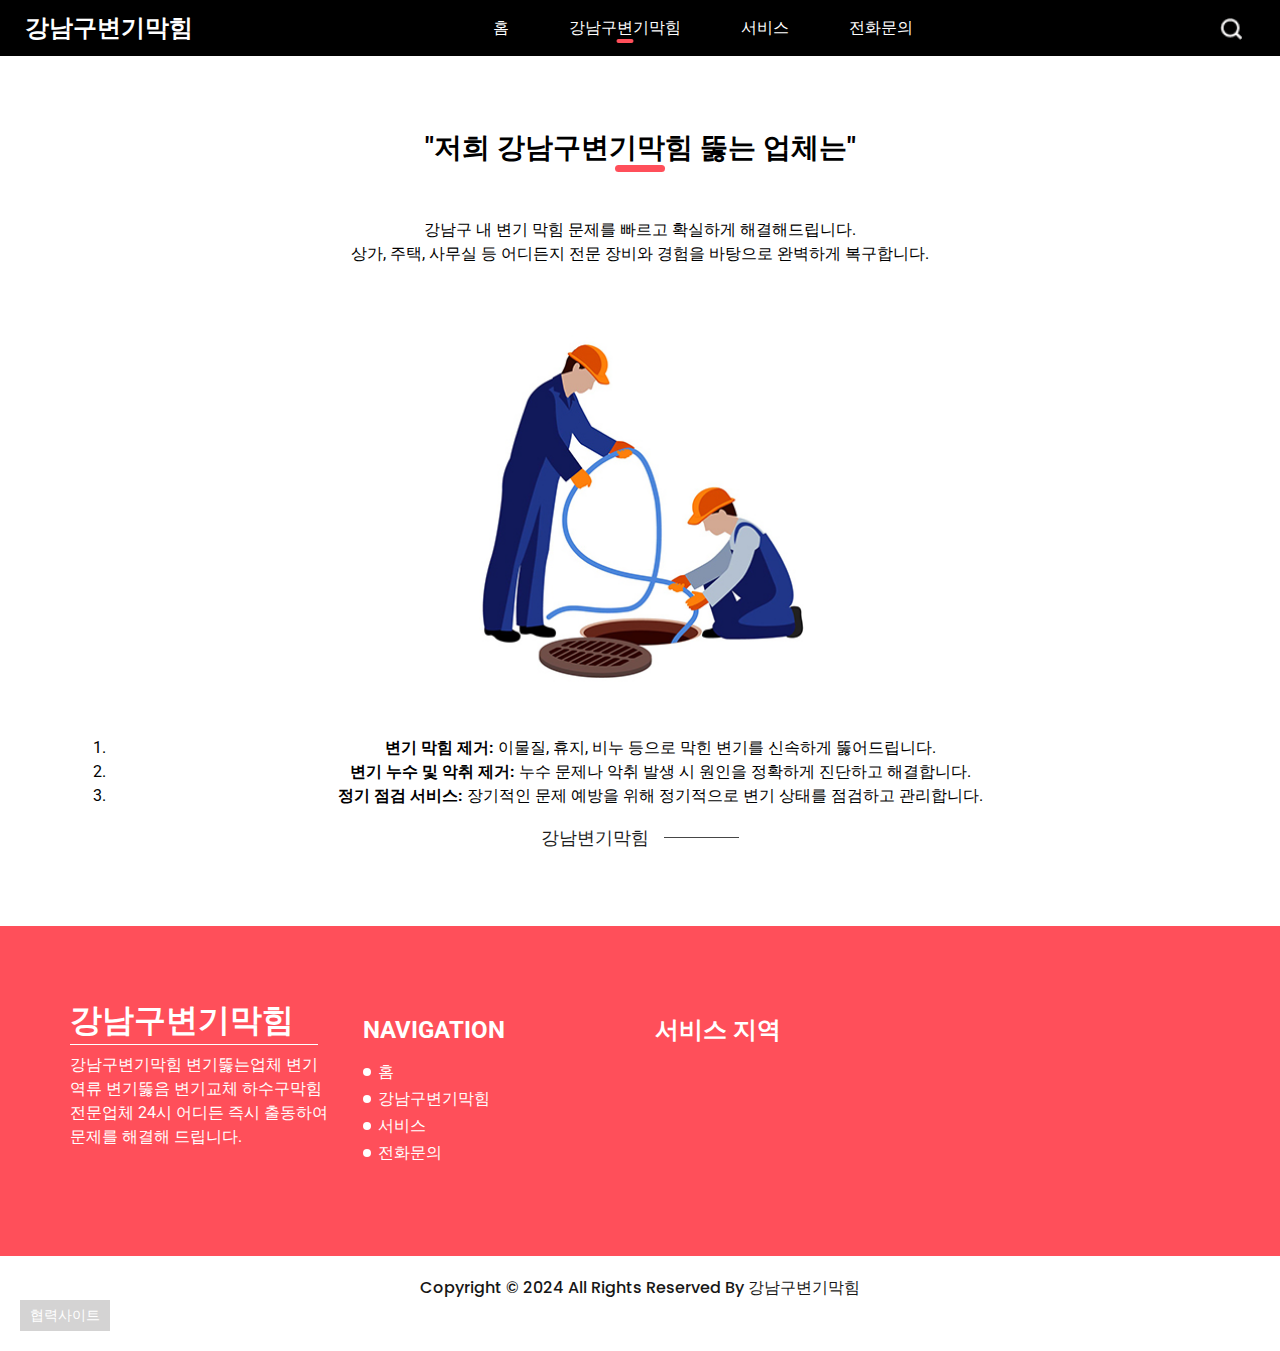
<file: about.html>
<!DOCTYPE html>
<html lang="ko">
  <head>
    <meta charset="utf-8" />
    <title>변기뚫음 > 강남구변기막힘</title>
    <meta content="width=device-width, initial-scale=1.0" name="viewport" />
    <meta
      content="강남구변기막힘, 강남변기막힘, 강남변기역류, 강남변기뚫는업체, 강남구변기뚫음, 강남구 변기교체 비용, 강남구 변기교체, 서울 강남 변기막힘"
      name="keywords"
    />
    <meta
      content="변기뚫음 > 강남구변기막힘 변기뚫는업체 변기역류 변기뚫음 변기교체 하수구막힘 전문업체 24시 어디든 즉시 출동하여 문제를 해결해 드립니다."
      name="description"
    />
    <meta
      name="robots"
      content="index, follow, max-snippet:-1, max-image-preview:large, max-video-preview:-1"
    />
    <link rel="profile" href="https://gmpg.org/xfn/11" />
    <link rel="canonical" href="https://gangnam.jianhomecare.com/about" />
    <meta property="og:locale" content="ko_KR" />
    <meta property="og:type" content="website" />
    <meta property="og:url" content="https://gangnam.jianhomecare.com/about" />
    <meta property="og:title" content="변기뚫음 > 강남구변기막힘" />
    <meta
      property="og:description"
      content="변기뚫음 > 강남구변기막힘 변기뚫는업체 변기역류 변기뚫음 변기교체 하수구막힘 전문업체 24시 어디든 즉시 출동하여 문제를 해결해 드립니다."
    />
    <meta property="og:url" content="https://gangnam.jianhomecare.com/about" />
    <meta property="og:site_name" content="변기뚫음 > 강남구변기막힘" />
    <meta property="og:image" content="images/toil.png" />
    <meta property="og:image:width" content="500" />
    <meta property="og:image:height" content="500" />
    <meta property="og:image:alt" content="강남구변기막힘" />
    <meta property="og:image:type" content="image/png" />
    <meta name="twitter:card" content="summary" />
    <meta name="twitter:title" content="변기뚫음 > 강남구변기막힘" />
    <meta
      name="twitter:description"
      content="변기뚫음 > 강남구변기막힘 변기뚫는업체 변기역류 변기뚫음 변기교체 하수구막힘 전문업체 24시 어디든 즉시 출동하여 문제를 해결해 드립니다."
    />
    <meta name="twitter:image" content="images/toil.png" />
    <meta name="twitter:domain" content="변기뚫음 > 강남구변기막힘" />
    <link rel="shortcut icon" href="images/toil.png" type="image/png" />

    <!-- slider stylesheet -->
    <link
      rel="stylesheet"
      type="text/css"
      href="https://cdnjs.cloudflare.com/ajax/libs/OwlCarousel2/2.1.3/assets/owl.carousel.min.css"
    />

    <!-- bootstrap core css -->
    <link rel="stylesheet" type="text/css" href="css/bootstrap.css" />

    <!-- fonts style -->
    <link
      href="https://fonts.googleapis.com/css?family=Poppins:400,700|Roboto:400,700&display=swap"
      rel="stylesheet"
    />
    <!-- Custom styles for this template -->
    <link href="css/style.css" rel="stylesheet" />
    <!-- responsive style -->
    <link href="css/responsive.css" rel="stylesheet" />
  </head>

  <body>
    <div class="hero_area">
      <!-- header section strats -->
      <header class="header_section">
        <div class="container-fluid">
          <nav class="navbar navbar-expand-lg custom_nav-container">
            <a class="navbar-brand" href="index.html">
              <span> 강남구변기막힘 </span>
            </a>
            <button
              class="navbar-toggler ml-auto"
              type="button"
              data-toggle="collapse"
              data-target="#navbarSupportedContent"
              aria-controls="navbarSupportedContent"
              aria-expanded="false"
              aria-label="Toggle navigation"
            >
              <span class="navbar-toggler-icon"></span>
            </button>

            <div class="collapse navbar-collapse" id="navbarSupportedContent">
              <div
                class="d-flex mx-auto flex-column flex-lg-row align-items-center"
              >
                <ul class="navbar-nav">
                  <li class="nav-item">
                    <a class="nav-link" href="index.html">홈 </a>
                  </li>
                  <li class="nav-item active">
                    <a class="nav-link" href="about.html"
                      >강남구변기막힘<span class="sr-only">(current)</span></a
                    >
                  </li>
                  <li class="nav-item">
                    <a class="nav-link" href="service.html">서비스 </a>
                  </li>
                  <li class="nav-item">
                    <a class="nav-link" href="tel:010-3463-4474">전화문의</a>
                  </li>
                </ul>
              </div>
            </div>
            <form class="form-inline my-2 my-lg-0 ml-0 ml-lg-4 mb-3 mb-lg-0">
              <button
                class="btn my-2 my-sm-0 nav_search-btn"
                type="submit"
              ></button>
            </form>
          </nav>
        </div>
      </header>
      <!-- end header section -->
    </div>

    <!-- about section -->
    <section class="about_section layout_padding">
      <div class="container">
        <div class="custom_heading-container">
          <h3 class=" ">"저희 강남구변기막힘 뚫는 업체는"</h3>
        </div>
        <p class="layout_padding2-top">
          강남구 내 변기 막힘 문제를 빠르고 확실하게 해결해드립니다.<br />
          상가, 주택, 사무실 등 어디든지 전문 장비와 경험을 바탕으로 완벽하게
          복구합니다.
        </p>
        <div class="img-box layout_padding2">
          <img src="images/about-img.jpg" alt="" />
        </div>
        <ol class="service-list">
          <li class="service-item">
            <strong>변기 막힘 제거:</strong> 이물질, 휴지, 비누 등으로 막힌
            변기를 신속하게 뚫어드립니다.
          </li>
          <li class="service-item">
            <strong>변기 누수 및 악취 제거:</strong> 누수 문제나 악취 발생 시
            원인을 정확하게 진단하고 해결합니다.
          </li>
          <li class="service-item">
            <strong>정기 점검 서비스:</strong> 장기적인 문제 예방을 위해
            정기적으로 변기 상태를 점검하고 관리합니다.
          </li>
        </ol>
      </div>
      <div class="container">
        <div class="btn-box">
          <a href="https://gangnam-drain.netlify.app"> 강남변기막힘 </a>
          <hr />
        </div>
      </div>
    </section>
    <!-- end about section -->

    <!-- info section -->
    <section class="info_section layout_padding">
      <div class="container">
        <div class="row">
          <div class="col-md-3">
            <div class="info-logo">
              <h2>강남구변기막힘</h2>
              <p>
                강남구변기막힘 변기뚫는업체 변기역류 변기뚫음 변기교체
                하수구막힘 전문업체 24시 어디든 즉시 출동하여 문제를 해결해
                드립니다.
              </p>
            </div>
          </div>
          <div class="col-md-3">
            <div class="info-nav">
              <h4>Navigation</h4>
              <ul>
                <li>
                  <a href="index.html"> 홈 </a>
                </li>
                <li>
                  <a href="about.html"> 강남구변기막힘 </a>
                </li>
                <li>
                  <a href="service.html"> 서비스 </a>
                </li>
                <li>
                  <a href="tel:010-3463-4474"> 전화문의 </a>
                </li>
              </ul>
            </div>
          </div>
          <div class="col-md-3">
            <div class="info-contact">
              <h4>서비스 지역</h4>
              <div class="location">
                <!-- * 카카오맵 - 지도퍼가기 -->
                <!-- 1. 지도 노드 -->
                <div
                  id="daumRoughmapContainer1731407164998"
                  class="root_daum_roughmap root_daum_roughmap_landing"
                ></div>

                <!--
	2. 설치 스크립트
	* 지도 퍼가기 서비스를 2개 이상 넣을 경우, 설치 스크립트는 하나만 삽입합니다.
-->
                <script
                  charset="UTF-8"
                  class="daum_roughmap_loader_script"
                  src="https://ssl.daumcdn.net/dmaps/map_js_init/roughmapLoader.js"
                ></script>

                <!-- 3. 실행 스크립트 -->
                <script charset="UTF-8">
                  new daum.roughmap.Lander({
                    timestamp: "1731407164998",
                    key: "2m7ts",
                    mapWidth: "600",
                    mapHeight: "320",
                  }).render();
                </script>
              </div>
            </div>
          </div>
        </div>
      </div>
    </section>

    <!-- end info_section -->

    <!-- footer section -->
    <footer class="container-fluid footer_section">
      <p>
        Copyright &copy; 2024 All Rights Reserved By
        <a href="https://gangnam.jianhomecare.com">강남구변기막힘</a>
      </p>
      <div class="dropdown">
        <button class="dropdown-button">협력사이트</button>
        <div class="dropdown-content">
          <a href="https://jianhomecare.com">변기막힘</a>
          <a href="https://best1.jianhomecare.com">동작구변기막힘</a>
          <a href="https://ys.jianhomecare.com">용산변기막힘</a>
          <a href="https://best4.jianhomecare.com">마포구변기막힘</a>
          <a href="https://yc.jianhomecare.com">양천구변기막힘</a>
          <a href="https://ga.jianhomecare.com">관악구변기막힘</a>
          <a href="https://gs.jianhomecare.com;">강서구변기막힘</a>
          <a href="https://sc.jianhomecare.com;">서초구변기막힘</a>
          <a href="https://jn.jianhomecare.com;">종로구변기막힘</a>
          <a href="https://jg.jianhomecare.com">중구변기막힘</a>
          <a href="https://sd.jianhomecare.com">성동구변기막힘</a>
          <a href="https://ddm.jianhomecare.com">동대문구변기막힘</a>
          <a href="https://gg.jianhomecare.com">광진구변기막힘</a>
          <a href="https://sp.jianhomecare.com">송파구변기막힘</a>
          <a href="https://gn.jianhomecare.com">강남구변기막힘</a>
          <a href="https://sb.jianhomecare.com">성북구변기막힘</a>
          <a href="https://jr.jianhomecare.com">중랑구변기막힘</a>
          <a href="https://ydp2.jianhomecare.com">영등포변기막힘</a>
          <a href="https://seodaemun.jianhomecare.com">서대문구변기막힘</a>
          <a href="https://nowon.jianhomecare.com">노원구변기막힘</a>
          <a href="https://dobong.jianhomecare.com">도봉구변기막힘</a>

          <a href="https://best-care.netlify.app">변기막힘</a>
          <a href="https://yongsan-drain.netlify.app">용산변기막힘</a>
          <a href="https://dongjak-drain.netlify.app">동작구변기막힘</a>
          <a href="https://mapo-drain.netlify.app">마포구변기막힘</a>
          <a href="https://jongno-drain.netlify.app">종로구변기막힘</a>
          <a href="https://gangseo-drain.netlify.app">강서구변기막힘</a>
          <a href="https://yangcheon-drain.netlify.app">양천구변기막힘</a>
          <a href="https://gangnam-drain.netlify.app">강남구변기막힘</a>
          <a href="https://songpa-drain.netlify.app">송파구변기막힘</a>
          <a href="https://gwanak-drain.netlify.app">관악구변기막힘</a>
          <a href="https://eunpyung-drain.netlify.app">은평구변기막힘</a>
          <a href="https://junggu-drain.netlify.app">중구변기막힘</a>
          <a href="https://seocho-drain.netlify.app">서초구변기막힘</a>
          <a href="https://youngdengpo-drain.netlify.app">영등포 변기막힘</a>
          <a href="https://sungdong-drain.netlify.app">성동구변기막힘</a>
          <a href="https://gwangjin-drain.netlify.app">광진구변기막힘</a>
          <a href="https://dongdaemun-drain.netlify.app">동대문구변기막힘</a>
        </div>
      </div>
    </footer>
    <!-- footer section -->

    <script type="text/javascript" src="js/jquery-3.4.1.min.js"></script>
    <script type="text/javascript" src="js/bootstrap.js"></script>
  </body>
</html>
</file>
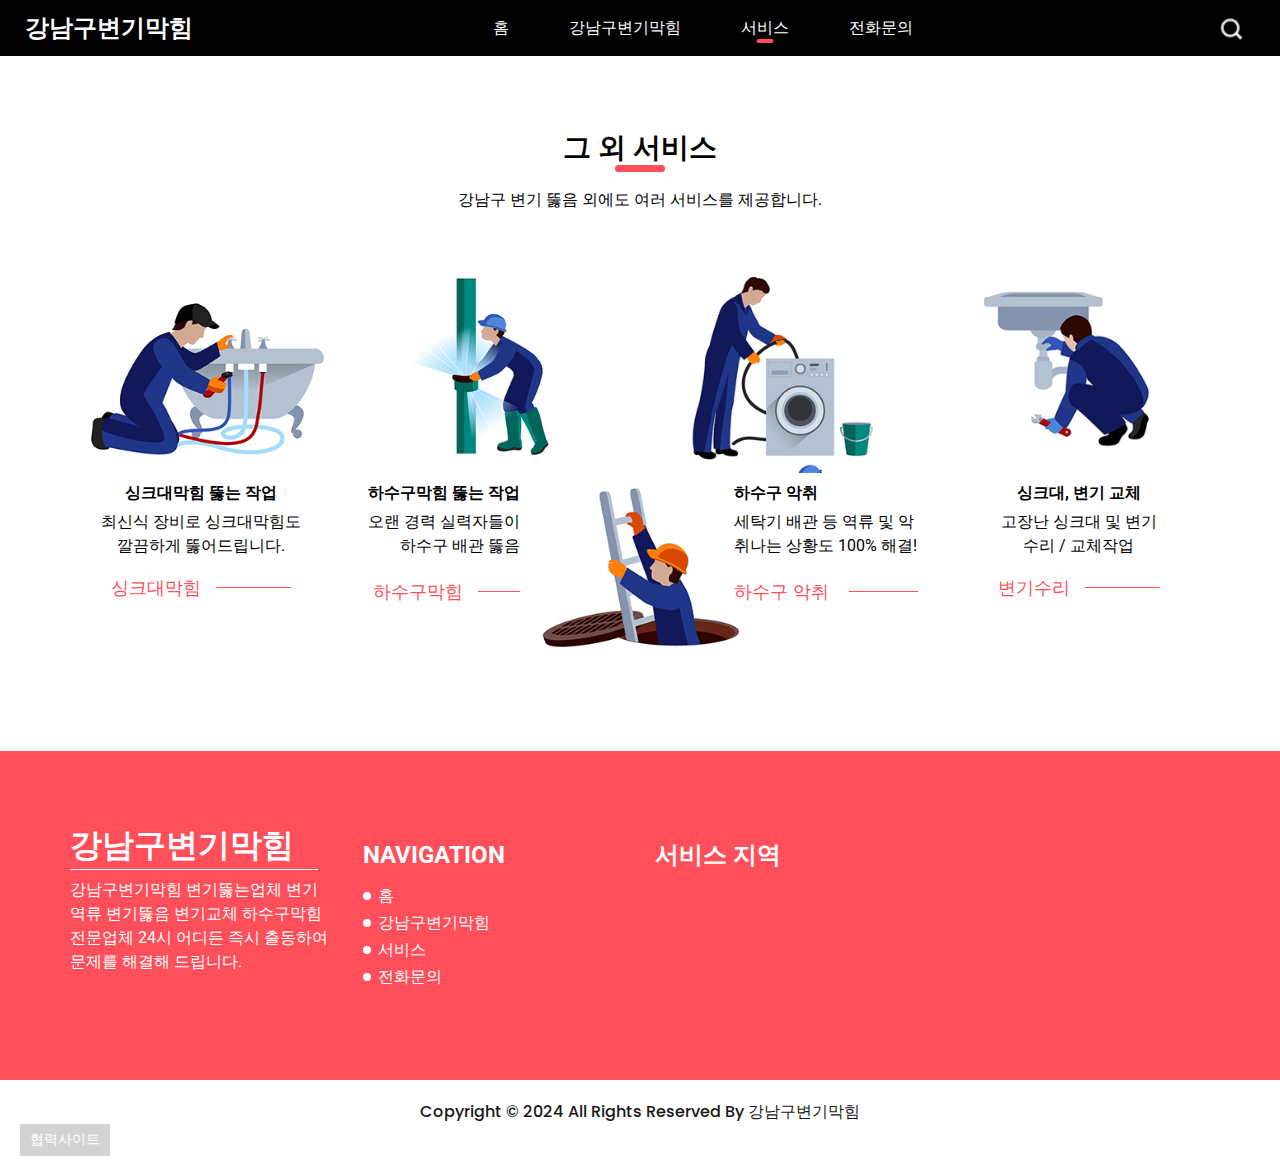
<file: service.html>
<!DOCTYPE html>
<html lang="ko">
  <head>
    <meta charset="utf-8" />
    <title>서비스 > 강남구변기막힘</title>
    <meta content="width=device-width, initial-scale=1.0" name="viewport" />
    <meta
      content="강남구변기막힘, 강남변기막힘, 강남변기역류, 강남변기뚫는업체, 강남구변기뚫음, 강남구 변기교체 비용, 강남구 변기교체, 서울 강남 변기막힘"
      name="keywords"
    />
    <meta
      content="서비스 > 강남구변기막힘 변기뚫는업체 변기역류 변기뚫음 변기교체 하수구막힘 전문업체 24시 어디든 즉시 출동하여 문제를 해결해 드립니다."
      name="description"
    />
    <meta
      name="robots"
      content="index, follow, max-snippet:-1, max-image-preview:large, max-video-preview:-1"
    />
    <link rel="profile" href="https://gmpg.org/xfn/11" />
    <link rel="canonical" href="https://gangnam.jianhomecare.com/service" />
    <meta property="og:locale" content="ko_KR" />
    <meta property="og:type" content="website" />
    <meta
      property="og:url"
      content="https://gangnam.jianhomecare.com/service"
    />
    <meta
      property="og:title"
      content="서비스 > 강남구변기막힘"
    />
    <meta
      property="og:description"
      content="강남구변기막힘 변기뚫는업체 변기역류 변기뚫음 변기교체 하수구막힘 전문업체 24시 어디든 즉시 출동하여 문제를 해결해 드립니다."
    />
    <meta
      property="og:url"
      content="https://gangnam.jianhomecare.com/service"
    />
    <meta property="og:site_name" content="서비스 > 강남구변기막힘" />
    <meta property="og:image" content="images/toil.png" />
    <meta property="og:image:width" content="500" />
    <meta property="og:image:height" content="500" />
    <meta property="og:image:alt" content="강남구변기막힘" />
    <meta property="og:image:type" content="image/png" />
    <meta name="twitter:card" content="summary" />
    <meta
      name="twitter:title"
      content="서비스 > 강남구변기막힘"
    />
    <meta
      name="twitter:description"
      content="강남구변기막힘 변기뚫는업체 변기역류 변기뚫음 변기교체 하수구막힘 전문업체 24시 어디든 즉시 출동하여 문제를 해결해 드립니다."
    />
    <meta name="twitter:image" content="images/toil.png" />
    <meta name="twitter:domain" content="서비스 > 강남구변기막힘" />
    <link rel="shortcut icon" href="images/toil.png" type="image/png" />

    <!-- slider stylesheet -->
    <link
      rel="stylesheet"
      type="text/css"
      href="https://cdnjs.cloudflare.com/ajax/libs/OwlCarousel2/2.1.3/assets/owl.carousel.min.css"
    />

    <!-- bootstrap core css -->
    <link rel="stylesheet" type="text/css" href="css/bootstrap.css" />

    <!-- fonts style -->
    <link
      href="https://fonts.googleapis.com/css?family=Poppins:400,700|Roboto:400,700&display=swap"
      rel="stylesheet"
    />
    <!-- Custom styles for this template -->
    <link href="css/style.css" rel="stylesheet" />
    <!-- responsive style -->
    <link href="css/responsive.css" rel="stylesheet" />
  </head>

  <body>
    <div class="hero_area">
      <!-- header section strats -->
      <header class="header_section">
        <div class="container-fluid">
          <nav class="navbar navbar-expand-lg custom_nav-container">
            <a class="navbar-brand" href="index.html">
              <span> 강남구변기막힘 </span>
            </a>
            <button
              class="navbar-toggler ml-auto"
              type="button"
              data-toggle="collapse"
              data-target="#navbarSupportedContent"
              aria-controls="navbarSupportedContent"
              aria-expanded="false"
              aria-label="Toggle navigation"
            >
              <span class="navbar-toggler-icon"></span>
            </button>

            <div class="collapse navbar-collapse" id="navbarSupportedContent">
              <div
                class="d-flex mx-auto flex-column flex-lg-row align-items-center"
              >
                <ul class="navbar-nav">
                  <li class="nav-item">
                    <a class="nav-link" href="index.html">홈 </a>
                  </li>
                  <li class="nav-item">
                    <a class="nav-link" href="about.html">강남구변기막힘</a>
                  </li>
                  <li class="nav-item active">
                    <a class="nav-link" href="service.html"
                      >서비스 <span class="sr-only">(current)</span></a
                    >
                  </li>
                  <li class="nav-item">
                    <a class="nav-link" href="tel:010-3463-4474">전화문의</a>
                  </li>
                </ul>
              </div>
            </div>
            <form class="form-inline my-2 my-lg-0 ml-0 ml-lg-4 mb-3 mb-lg-0">
              <button
                class="btn my-2 my-sm-0 nav_search-btn"
                type="submit"
              ></button>
            </form>
          </nav>
        </div>
      </header>
      <!-- end header section -->
    </div>

    <!-- service section -->

    <section class="service_section layout_padding">
      <div class="container">
        <div class="custom_heading-container">
          <h3 class=" ">그 외 서비스</h3>
        </div>
        <p class="">강남구 변기 뚫음 외에도 여러 서비스를 제공합니다.</p>
        <div class="service_container">
          <div class="row">
            <div class="col-md-3">
              <div class="box b-1">
                <div class="img-box">
                  <img src="images/s-1.jpg" alt="" />
                </div>
                <div class="detail-box">
                  <h6>싱크대막힘 뚫는 작업</h6>
                  <p>
                    최신식 장비로 싱크대막힘도<br />
                    깔끔하게 뚫어드립니다.
                  </p>
                  <div class="btn-box">
                    <a href="tel:010-3463-4474"> 싱크대막힘 </a>
                    <hr />
                  </div>
                </div>
              </div>
            </div>
            <div class="col-md-3">
              <div class="box b-2">
                <div class="img-box">
                  <img src="images/s-2.jpg" alt="" />
                </div>
                <div class="detail-box">
                  <h6>하수구막힘 뚫는 작업</h6>
                  <p>오랜 경력 실력자들이 하수구 배관 뚫음</p>
                  <div class="btn-box">
                    <a href="tel:010-3463-4474"> 하수구막힘 </a>
                    <hr />
                  </div>
                </div>
              </div>
            </div>
            <div class="col-md-3">
              <div class="box b-3">
                <div class="img-box">
                  <img src="images/s-3.jpg" alt="" />
                </div>
                <div class="detail-box">
                  <h6>하수구 악취</h6>
                  <p>세탁기 배관 등 역류 및 악취나는 상황도 100% 해결!</p>
                  <div class="btn-box">
                    <a href="tel:010-3463-4474"> 하수구 악취 </a>
                    <hr />
                  </div>
                </div>
              </div>
            </div>
            <div class="col-md-3">
              <div class="box b-4">
                <div class="img-box">
                  <img src="images/s-4.jpg" alt="" />
                </div>
                <div class="detail-box">
                  <h6>싱크대, 변기 교체</h6>
                  <p>
                    고장난 싱크대 및 변기<br />
                    수리 / 교체작업
                  </p>
                  <div class="btn-box">
                    <a href="tel:01034634474"> 변기수리 </a>
                    <hr />
                  </div>
                </div>
              </div>
            </div>
          </div>
        </div>
      </div>
    </section>
    <!-- end service section -->

    <!-- info section -->
    <section class="info_section layout_padding">
      <div class="container">
        <div class="row">
          <div class="col-md-3">
            <div class="info-logo">
              <h2>강남구변기막힘</h2>
              <p>
                강남구변기막힘 변기뚫는업체 변기역류 변기뚫음 변기교체
                하수구막힘 전문업체 24시 어디든 즉시 출동하여 문제를 해결해
                드립니다.
              </p>
            </div>
          </div>
          <div class="col-md-3">
            <div class="info-nav">
              <h4>Navigation</h4>
              <ul>
                <li>
                  <a href="index.html"> 홈 </a>
                </li>
                <li>
                  <a href="about.html"> 강남구변기막힘 </a>
                </li>
                <li>
                  <a href="service.html"> 서비스 </a>
                </li>
                <li>
                  <a href="tel:010-3463-4474"> 전화문의 </a>
                </li>
              </ul>
            </div>
          </div>
          <div class="col-md-3">
            <div class="info-contact">
              <h4>서비스 지역</h4>
              <div class="location">
                <!-- * 카카오맵 - 지도퍼가기 -->
                <!-- 1. 지도 노드 -->
                <div
                  id="daumRoughmapContainer1731407164998"
                  class="root_daum_roughmap root_daum_roughmap_landing"
                ></div>

                <!--
	2. 설치 스크립트
	* 지도 퍼가기 서비스를 2개 이상 넣을 경우, 설치 스크립트는 하나만 삽입합니다.
-->
                <script
                  charset="UTF-8"
                  class="daum_roughmap_loader_script"
                  src="https://ssl.daumcdn.net/dmaps/map_js_init/roughmapLoader.js"
                ></script>

                <!-- 3. 실행 스크립트 -->
                <script charset="UTF-8">
                  new daum.roughmap.Lander({
                    timestamp: "1731407164998",
                    key: "2m7ts",
                    mapWidth: "600",
                    mapHeight: "320",
                  }).render();
                </script>
              </div>
            </div>
          </div>
        </div>
      </div>
    </section>

    <!-- end info_section -->

    <!-- footer section -->
    <footer class="container-fluid footer_section">
      <p>
        Copyright &copy; 2024 All Rights Reserved By
        <a href="https://gangnam.jianhomecare.com">강남구변기막힘</a>
      </p>
      <div class="dropdown">
        <button class="dropdown-button">협력사이트</button>
        <div class="dropdown-content">
          <a href="https://jianhomecare.com">변기막힘</a>
          <a href="https://best1.jianhomecare.com">동작구변기막힘</a>
          <a href="https://ys.jianhomecare.com">용산변기막힘</a>
          <a href="https://best4.jianhomecare.com">마포구변기막힘</a>
          <a href="https://yc.jianhomecare.com">양천구변기막힘</a>
          <a href="https://ga.jianhomecare.com">관악구변기막힘</a>
          <a href="https://gs.jianhomecare.com;">강서구변기막힘</a>
          <a href="https://sc.jianhomecare.com;">서초구변기막힘</a>
          <a href="https://jn.jianhomecare.com;">종로구변기막힘</a>
          <a href="https://jg.jianhomecare.com">중구변기막힘</a>
          <a href="https://sd.jianhomecare.com">성동구변기막힘</a>
          <a href="https://ddm.jianhomecare.com">동대문구변기막힘</a>
          <a href="https://gg.jianhomecare.com">광진구변기막힘</a>
          <a href="https://sp.jianhomecare.com">송파구변기막힘</a>
          <a href="https://gn.jianhomecare.com">강남구변기막힘</a>
          <a href="https://sb.jianhomecare.com">성북구변기막힘</a>
          <a href="https://jr.jianhomecare.com">중랑구변기막힘</a>
          <a href="https://ydp2.jianhomecare.com">영등포변기막힘</a>
          <a href="https://seodaemun.jianhomecare.com">서대문구변기막힘</a>
          <a href="https://nowon.jianhomecare.com">노원구변기막힘</a>
          <a href="https://dobong.jianhomecare.com">도봉구변기막힘</a>

          <a href="https://best-care.netlify.app">변기막힘</a>
          <a href="https://yongsan-drain.netlify.app">용산변기막힘</a>
          <a href="https://dongjak-drain.netlify.app">동작구변기막힘</a>
          <a href="https://mapo-drain.netlify.app">마포구변기막힘</a>
          <a href="https://jongno-drain.netlify.app">종로구변기막힘</a>
          <a href="https://gangseo-drain.netlify.app">강서구변기막힘</a>
          <a href="https://yangcheon-drain.netlify.app">양천구변기막힘</a>
          <a href="https://gangnam-drain.netlify.app">강남구변기막힘</a>
          <a href="https://songpa-drain.netlify.app">송파구변기막힘</a>
          <a href="https://gwanak-drain.netlify.app">관악구변기막힘</a>
          <a href="https://eunpyung-drain.netlify.app">은평구변기막힘</a>
          <a href="https://junggu-drain.netlify.app">중구변기막힘</a>
          <a href="https://seocho-drain.netlify.app">서초구변기막힘</a>
          <a href="https://youngdengpo-drain.netlify.app">영등포 변기막힘</a>
          <a href="https://sungdong-drain.netlify.app">성동구변기막힘</a>
          <a href="https://gwangjin-drain.netlify.app">광진구변기막힘</a>
          <a href="https://dongdaemun-drain.netlify.app">동대문구변기막힘</a>
        </div>
      </div>
    </footer>
    <!-- footer section -->

    <script type="text/javascript" src="js/jquery-3.4.1.min.js"></script>
    <script type="text/javascript" src="js/bootstrap.js"></script>
  </body>
</html>
</file>
<file: css/style.css>
body {
  font-family: "Roboto", sans-serif;
  color: #000000;
  background-color: #ffffff;
}

.layout_padding {
  padding: 75px 0;
}

.layout_padding2 {
  padding: 45px 0;
}

.layout_padding2-top {
  padding-top: 45px;
}

.layout_padding2-bottom {
  padding-bottom: 45px;
}

.layout_padding-top {
  padding-top: 75px;
}

.layout_padding-bottom {
  padding-bottom: 75px;
}

.custom_heading-container {
  display: -webkit-box;
  display: -ms-flexbox;
  display: flex;
  -webkit-box-pack: center;
  -ms-flex-pack: center;
  justify-content: center;
}

.custom_heading-container h3 {
  text-transform: uppercase;
  font-weight: bold;
  color: #000000;
  position: relative;
}

.custom_heading-container h3::before {
  content: "";
  position: absolute;
  bottom: -7px;
  left: 50%;
  width: 50px;
  height: 7px;
  -webkit-transform: translateX(-50%);
  transform: translateX(-50%);
  background-color: #ff4f5a;
  border-radius: 15px;
}

.btn-box {
  display: -webkit-box;
  display: -ms-flexbox;
  display: flex;
  -webkit-box-align: center;
  -ms-flex-align: center;
  align-items: center;
  -webkit-box-pack: center;
  -ms-flex-pack: center;
  justify-content: center;
  font-family: "Poppins", sans-serif;
}

.btn-box a {
  color: #1d1d1d;
  margin-right: 15px;
  font-size: 18px;
}

.btn-box hr {
  width: 75px;
  height: 1.2px;
  border: none;
  background-color: #464646;
  margin: 0;
}

/*header section*/
.sub_page .hero_area {
  height: auto;
}

.hero_area.sub_pages {
  height: auto;
}

.header_section {
  background-color: #000000;
  font-family: "Poppins", sans-serif;
}

.header_section .container-fluid {
  padding-right: 25px;
  padding-left: 25px;
}

.header_section .nav_container {
  margin: 0 auto;
}

.custom_nav-container .navbar-nav .nav-item .nav-link {
  padding: 10px 30px;
  color: #ffffff;
  text-align: center;
  position: relative;
}

.custom_nav-container .navbar-nav .nav-item .nav-link::before {
  content: "";
  display: none;
  position: absolute;
  bottom: 7px;
  left: 50%;
  width: 17px;
  height: 4px;
  -webkit-transform: translateX(-50%);
  transform: translateX(-50%);
  background-color: #ff4f5a;
  border-radius: 5px;
}

.custom_nav-container .navbar-nav .nav-item .nav-link:hover::before {
  display: block;
}

.custom_nav-container .navbar-nav .nav-item.active a::before {
  display: block;
}

a,
a:hover,
a:focus {
  text-decoration: none;
}

a:hover,
a:focus {
  color: initial;
}

.btn,
.btn:focus {
  outline: none !important;
  -webkit-box-shadow: none;
  box-shadow: none;
}

.custom_nav-container .nav_search-btn {
  background-image: url(../images/search-icon.png);
  background-size: 22px;
  background-repeat: no-repeat;
  background-position-y: 7px;
  width: 35px;
  height: 35px;
  padding: 0;
  border: none;
}

.navbar-brand {
  display: -webkit-box;
  display: -ms-flexbox;
  display: flex;
  -webkit-box-align: center;
  -ms-flex-align: center;
  align-items: center;
}

.navbar-brand img {
  width: 45px;
  margin-right: 5px;
}

.navbar-brand span {
  font-weight: bold;
  font-size: 24px;
  color: #ffffff;
}

.custom_nav-container {
  z-index: 99999;
  padding: 5px 0;
}

.custom_nav-container .navbar-toggler {
  outline: none;
}

.custom_nav-container .navbar-toggler .navbar-toggler-icon {
  background-image: url(../images/menu.png);
  background-size: 42px;
}

/*end header section*/
/* slider section */
.slider_section .row {
  -webkit-box-align: center;
  -ms-flex-align: center;
  align-items: center;
}

.slider_section .img-box img {
  width: 100%;
}

.slider_section .detail-box h1 {
  font-weight: bold;
  font-size: 4rem;
  color: #1a2e35;
}

.slider_section .detail-box h1 span {
  color: #ff4f5a;
}

.slider_section .slider_nav-box {
  display: -webkit-box;
  display: -ms-flexbox;
  display: flex;
  -webkit-box-pack: justify;
  -ms-flex-pack: justify;
  justify-content: space-between;
  -webkit-box-align: center;
  -ms-flex-align: center;
  align-items: center;
}

.slider_section .slider_nav-box .custom_carousel-control {
  display: -webkit-box;
  display: -ms-flexbox;
  display: flex;
}

.slider_section .carousel-control-prev,
.slider_section .carousel-control-next {
  position: unset;
  width: 50px;
  height: 50px;
  opacity: 1;
  background-repeat: no-repeat;
  background-size: 20px;
  background-position: center;
}

.slider_section .carousel-control-prev {
  left: 2%;
  background-image: url(../images/left-arrow-black.png);
}

.slider_section .carousel-control-prev:hover {
  background-image: url(../images/left-arrow.png);
}

.slider_section .carousel-control-next {
  right: 2%;
  background-image: url(../images/right-arrow-black.png);
}

.slider_section .carousel-control-next:hover {
  background-image: url(../images/right-arrow.png);
}

/* end slider section */
.bg {
  background-image: url(../images/bg.jpg);
  background-size: cover;
}

.about_section {
  text-align: center;
}

.about_section .img-box img {
  width: 350px;
}

.service_section {
  text-align: center;
  position: relative;
}

.service_section .custom_heading-container {
  margin-bottom: 15px;
}

.service_section .service_container {
  padding: 45px 0 75px 0;
}

.service_section .box.b-2 .detail-box {
  width: 60%;
  text-align: right;
  overflow: hidden;
}

.service_section .box.b-2 .detail-box p {
  height: 52px;
  overflow: hidden;
}

.service_section .box.b-2 .detail-box a {
  min-width: 100px;
}

.service_section .box.b-3 .detail-box {
  width: 70%;
  margin-left: auto;
  overflow: hidden;
  text-align: left;
}

.service_section .box.b-3 .detail-box p {
  height: 52px;
  overflow: hidden;
}

.service_section .box.b-3 .detail-box a {
  min-width: 100px;
}

.service_section .img-box img {
  height: 200px;
}

.service_section .detail-box {
  height: 118px;
  margin-top: 10px;
}

.service_section .detail-box h6 {
  font-weight: bold;
}

.service_section .detail-box .btn-box a {
  color: #ff4f5a;
}

.service_section .detail-box .btn-box hr {
  background-color: #ff4f5a;
}

.service_section::before {
  content: "";
  width: 200px;
  height: 175px;
  position: absolute;
  bottom: 95px;
  left: 50%;
  -webkit-transform: translateX(-50%);
  transform: translateX(-50%);
  background-size: cover;
  background-image: url(../images/worker.png);
}

.work_section {
  background-color: #ff4f5a;
}

.work_section .custom_heading-container h3 {
  color: #ffffff;
}

.work_section .custom_heading-container h3::before {
  background-color: #ffffff;
}

.work_section .work_container {
  display: -webkit-box;
  display: -ms-flexbox;
  display: flex;
  -webkit-box-pack: center;
  -ms-flex-pack: center;
  justify-content: center;
  text-align: center;
  -ms-flex-wrap: wrap;
  flex-wrap: wrap;
  padding: 45px 0;
}

.work_section .work_container .box {
  width: 275px;
  height: 275px;
  display: -webkit-box;
  display: -ms-flexbox;
  display: flex;
  -webkit-box-orient: vertical;
  -webkit-box-direction: normal;
  -ms-flex-direction: column;
  flex-direction: column;
  -webkit-box-align: center;
  -ms-flex-align: center;
  align-items: center;
  padding: 35px 0 20px 0;
  background-color: #ffffff;
  border-radius: 5px;
  margin: 45px 10px;
  -webkit-box-shadow: 0 0 8px 0px rgba(0, 0, 0, 0.1);
  box-shadow: 0 0 8px 0px rgba(0, 0, 0, 0.1);
}

.work_section .work_container .box .img-box {
  width: 150px;
}

.work_section .work_container .box .img-box img {
  width: 100%;
}

.work_section .work_container .box .name {
  margin-top: 10px;
}

.work_section .work_container .box.b-1,
.work_section .work_container .box.b-3 {
  -webkit-animation: odd-box-animate 2s infinite;
  animation: odd-box-animate 2s infinite;
}

.work_section .work_container .box.b-2,
.work_section .work_container .box.b-4 {
  -webkit-animation: even-box-animate 2s infinite;
  animation: even-box-animate 2s infinite;
}

@-webkit-keyframes odd-box-animate {
  0% {
    -webkit-transform: translateY(45px);
    transform: translateY(45px);
  }
  50% {
    -webkit-transform: translateY(-45px);
    transform: translateY(-45px);
  }
  100% {
    -webkit-transform: translateY(45px);
    transform: translateY(45px);
  }
}

@keyframes odd-box-animate {
  0% {
    -webkit-transform: translateY(45px);
    transform: translateY(45px);
  }
  50% {
    -webkit-transform: translateY(-45px);
    transform: translateY(-45px);
  }
  100% {
    -webkit-transform: translateY(45px);
    transform: translateY(45px);
  }
}

@-webkit-keyframes even-box-animate {
  0% {
    -webkit-transform: translateY(-45px);
    transform: translateY(-45px);
  }
  50% {
    -webkit-transform: translateY(45px);
    transform: translateY(45px);
  }
  100% {
    -webkit-transform: translateY(-45px);
    transform: translateY(-45px);
  }
}

@keyframes even-box-animate {
  0% {
    -webkit-transform: translateY(-45px);
    transform: translateY(-45px);
  }
  50% {
    -webkit-transform: translateY(45px);
    transform: translateY(45px);
  }
  100% {
    -webkit-transform: translateY(-45px);
    transform: translateY(-45px);
  }
}

.work_section .btn-box a {
  color: #ffffff;
}

.work_section .btn-box hr {
  background-color: #ffffff;
}

.contact_section input,
.contact_section select {
  width: 100%;
  border: 0;
  padding: 15px 12px;
  background-color: #f2f2f2;
  outline: none;
  margin: 10px 0;
}

.contact_section input::-webkit-input-placeholder,
.contact_section select::-webkit-input-placeholder {
  color: #3a3a3a;
}

.contact_section input:-ms-input-placeholder,
.contact_section select:-ms-input-placeholder {
  color: #3a3a3a;
}

.contact_section input::-ms-input-placeholder,
.contact_section select::-ms-input-placeholder {
  color: #3a3a3a;
}

.contact_section input::placeholder,
.contact_section select::placeholder {
  color: #3a3a3a;
}

.contact_section button {
  background-color: #ff4f5a;
  padding: 12px 55px;
  outline: none;
  border: none;
  border: 1px solid #ff4f5a;
  color: #fff;
  margin-top: 25px;
}

.contact_section button:hover {
  color: #ff4f5a;
  background-color: transparent;
}

.client_section .client_container {
  display: -webkit-box;
  display: -ms-flexbox;
  display: flex;
  -webkit-box-orient: vertical;
  -webkit-box-direction: normal;
  -ms-flex-direction: column;
  flex-direction: column;
  -webkit-box-align: center;
  -ms-flex-align: center;
  align-items: center;
  width: 600px;
  border: 1px solid #cccccc;
  padding: 45px 35px 35px 25px;
  background-color: #ffffff;
  margin: 0 auto;
}

.client_section .client_container .detail-box p {
  text-align: center;
}

.client_section .client_container .client_id {
  display: -webkit-box;
  display: -ms-flexbox;
  display: flex;
  -webkit-box-align: center;
  -ms-flex-align: center;
  align-items: center;
  margin-top: 25px;
}

.client_section .client_container .client_id .img-box {
  width: 75px;
  margin-right: 10px;
}

.client_section .client_container .client_id .img-box img {
  width: 100%;
}

.client_section .client_container .client_id .name h5 {
  text-transform: uppercase;
}

.client_section .client_container .client_id .name h6 {
  color: #ff4f5a;
}

.info_section {
  background-color: #ff4f5a;
  color: #ffffff;
}

.info_section a {
  color: #ffffff;
}

.info_section h4 {
  text-transform: uppercase;
  margin-top: 15px;
  margin-bottom: 15px;
  font-weight: bold;
}

.info_section .info-logo h2 {
  font-weight: bold;
  font-size: 2rem;
  border-bottom: 1px solid #ffffff;
  padding-bottom: 5px;
  margin-right: 15px;
}

.info_section .info-nav ul {
  padding-left: 15px;
}

.info_section .info-nav ul li {
  list-style-type: none;
  position: relative;
  margin: 3px 0;
}

.info_section .info-nav ul li::before {
  content: "";
  width: 8px;
  height: 8px;
  background-color: #ffffff;
  position: absolute;
  top: 50%;
  left: -15px;
  -webkit-transform: translateY(-50%);
  transform: translateY(-50%);
  border-radius: 100%;
}

.info_section .info-contact h6 {
  color: #000000;
  font-size: 18px;
}

.info_section .info-contact .call {
  margin-top: 20px;
}

.info_section .discover ul {
  padding: 0;
}

.info_section .discover ul li {
  list-style-type: none;
  margin: 5px 0;
}

/* footer section*/
.footer_section {
  background-color: #ffffff;
  padding: 20px;
  font-family: "Poppins", sans-serif;
  font-weight: 500;
}

.footer_section p {
  color: #171717;
  margin: 0;
  text-align: center;
}

.footer_section a {
  color: #171717;
}

/* end footer section*/
/*# sourceMappingURL=style.css.map */

#img {
  border-radius: 50%;
}

.location {
  display: flex;
  justify-content: center;
}

/* 드롭다운 메뉴 스타일 */
.dropdown {
  position: relative;
  display: inline-block;
}

.dropdown-button {
  background-color: #d4d3d3;
  color: white;
  font-size: 0.9em;
  padding: 5px 10px;
  border: none;
  cursor: pointer;
}

/* 드롭다운 콘텐츠 */
.dropdown-content {
  display: none; /* 처음엔 숨김 */
  position: absolute;
  bottom: 35px;
  background-color: #eeeeee;
  min-width: 120px;
  box-shadow: 0px 8px 16px rgba(0, 0, 0, 0.2);
  z-index: 1;
  text-align: left;
}

.dropdown-content a {
  color: white;
  padding: 8px 12px;
  text-decoration: none;
  display: block;
  font-size: 0.9em;
}

.dropdown-content a:hover {
  background-color: #555;
}

/* 드롭다운을 열 때 */
.dropdown:hover .dropdown-content {
  display: block;
}
</file>
<file: css/responsive.css>
@media (max-width: 1120px) {}

@media (max-width: 992px) {
    .custom_nav-container .nav_search-btn {
        display: none;
    }

    .service_section::before {
        bottom: 45px;
    }

    .service_section .service_container {
        padding: 45px 0 125px 0;
    }



    .service_section .box.b-2 .detail-box {
        width: auto;
    }

    .service_section .box.b-3 .detail-box {
        width: auto;
    }


}

@media (max-width: 768px) {
    .slider_section .detail-box {
        text-align: center;
        margin-top: 25px;
    }

    .info_section .col-md-3 {
        text-align: center;
    }

    .info_section .col-md-3:not(:nth-last-child(1)) {
        margin-bottom: 35px;
    }

    .service_section .box.b-1 .detail-box {
        text-align: left;
    }

    .service_section .box.b-4 .detail-box {
        text-align: right;
    }

    .service_section .box {
        margin: 25px 0;
    }

    .info_section .info-nav ul {
        display: flex;
        flex-direction: column;
        align-items: center;
    }

    .client_section .client_container {
        width: 100%;
    }
}

@media (max-width: 576px) {
    .slider_section .detail-box h1 {
        font-size: 3.5rem;
    }

    .about_section .img-box img {
        width: 100%;
    }

    @keyframes odd-box-animate {
        0% {
            transform: translateY(25px);
        }

        50% {
            transform: translateY(-25px);
        }

        100% {
            transform: translateY(25px);
        }
    }

    @keyframes even-box-animate {
        0% {
            transform: translateY(-25px);
        }

        50% {
            transform: translateY(25px);
        }

        100% {
            transform: translateY(-25px);
        }
    }

    .work_section .work_container .box.b-1,
    .work_section .work_container .box.b-3,
    .work_section .work_container .box.b-2,
    .work_section .work_container .box.b-4 {
        animation-duration: 1.5s;
    }
}

@media (max-width: 480px) {}

@media (max-width: 420px) {
    .slider_section .detail-box h1 {
        font-size: 3rem;
    }

    element {}

    .custom_heading-container h3 {

        text-transform: uppercase;
        font-weight: bold;
        color: #000000;
        position: relative;

    }

    .custom_heading-container h3 {
        font-size: 1.5rem;
    }
}

@media (max-width: 360px) {}

@media (min-width: 1200px) {
    .container {
        max-width: 1170px;
    }
}
</file>
